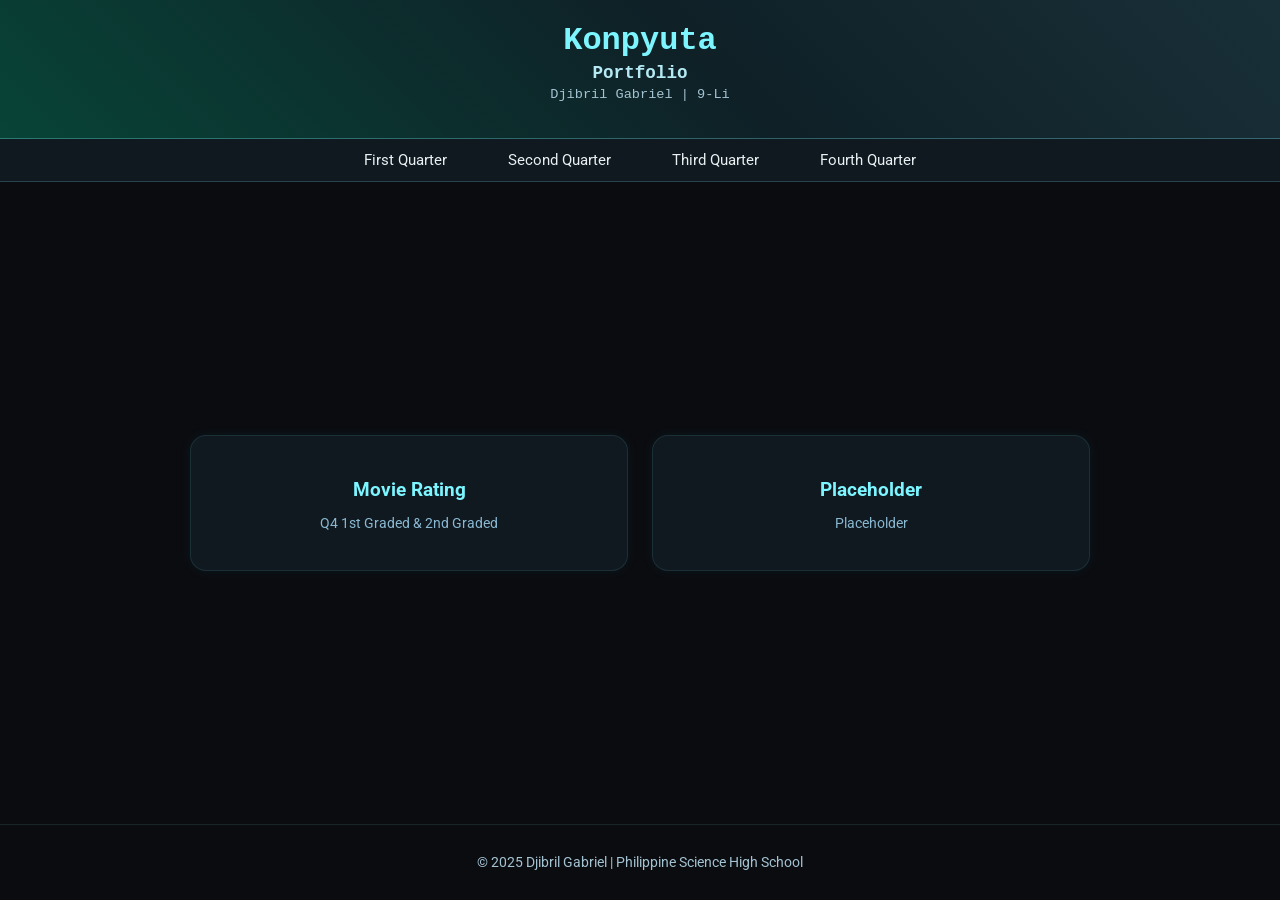
<file: index.html>
<!DOCTYPE html>
<html lang="en">

<head>
<meta charset="UTF-8">
<meta name="viewport" content="width=device-width, initial-scale=1.0" />
<meta name="description" content="Portfolio" />
<meta name="keywords" content="Portfolio, Projects, Web Development" />
<meta name="author" content="Djibril Gabriel" />

<title>CS3 SY25-26 Portfolio | Djibril Gabriel</title>

<link rel="icon" href="dpwh_logo.png" sizes="32x32" type="image/png" />
<link href="https://fonts.googleapis.com/css2?family=Roboto:wght@400;700&display=swap" rel="stylesheet">

<style>

body{
font-family:'Roboto',sans-serif;
background:#0B0C10;
color:#E8F0F2;
margin:0;
display:flex;
flex-direction:column;
min-height:100vh;
}

header{
font-family:'Courier New', monospace;
background:linear-gradient(45deg,#05503c,#0F2027,#203A43,#172d37,#00684c);
background-size:300% 300%;
animation:headerFlow 6s ease infinite;
text-align:center;
padding:1.4rem 1rem;
border-bottom:1px solid rgba(124,245,255,0.3);
}

@keyframes headerFlow{
0%{background-position:0% 50%;}
50%{background-position:100% 50%;}
100%{background-position:0% 50%;}
}

header h1{
font-size:2rem;
margin:0;
color:#7CF5FF;
}

header h2{
font-size:1.1rem;
margin:4px 0 0 0;
color:#B5EAF5;
}

header p{
font-size:0.85rem;
margin-top:4px;
color:#A4C3D2;
}

.navbar{
display:flex;
justify-content:center;
gap:25px;
background:#101820;
border-bottom:1px solid rgba(124,245,255,0.2);
position:sticky;
top:0;
}

.navbar a{
color:#E8F0F2;
padding:12px 18px;
text-decoration:none;
font-size:15px;
transition:0.25s;
}

.navbar a:hover{
background:#172d37;
color:#7CF5FF;
}

main{
flex:1;
display:flex;
justify-content:center;
align-items:center;
padding:3rem 2rem;
}

.project-links{
display:grid;
grid-template-columns:repeat(auto-fit,minmax(230px,1fr));
gap:1.5rem;
max-width:900px;
width:100%;
}

.project-card{
background:#101820;
border:1px solid rgba(124,245,255,0.1);
border-radius:16px;
padding:1.5rem;
text-align:center;
text-decoration:none;
color:#E8F0F2;
box-shadow:0 0 12px rgba(0,183,194,0.08);
transition:transform 0.25s ease, box-shadow 0.3s ease, border-color 0.3s ease;
}

.project-card:hover{
transform:translateY(-6px);
box-shadow:0 0 22px rgba(124,245,255,0.25);
border-color:rgba(124,245,255,0.4);
}

.project-card h3{
color:#7CF5FF;
margin-bottom:0.5rem;
}

.project-card p{
color:#89b8d0;
font-size:0.9rem;
}

footer{
text-align:center;
padding:1rem;
font-size:0.85rem;
color:#A4C3D2;
border-top:1px solid rgba(124,245,255,0.1);
}

</style>
</head>

<body>

<header>
<h1>Konpyuta</h1>
<h2>Portfolio</h2>
<p>Djibril Gabriel | 9-Li</p>
</header>

<nav class="navbar">
<a href="q1.html">First Quarter</a>
<a href="q2.html">Second Quarter</a>
<a href="q3.html">Third Quarter</a>
<a href="index.html">Fourth Quarter</a>
</nav>

<main>

<div class="project-links">

<a href="./public/Q4/q41gLithiumGabriel.html" class="project-card">
<h3>Movie Rating</h3>
<p>Q4 1st Graded & 2nd Graded</p>
</a>

<a href="#" class="project-card">
<h3>Placeholder</h3>
<p>Placeholder</p>
</a>

</div>

</main>

<footer>
<p>© 2025 Djibril Gabriel | Philippine Science High School</p>
</footer>

</body>
</html>
</file>
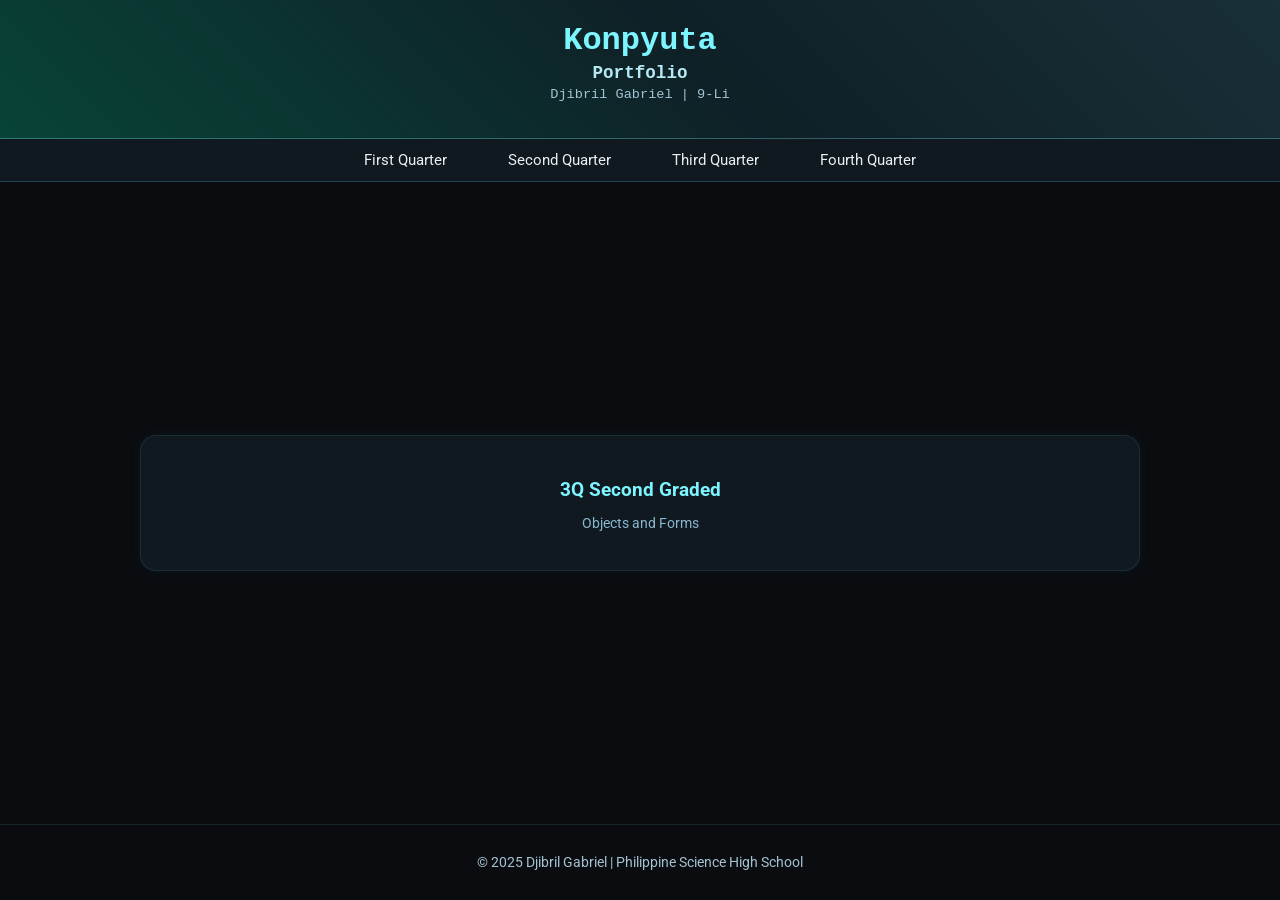
<file: public/index.html>
<!DOCTYPE html>
<html lang="en">

<head>
<meta charset="UTF-8">
<meta name="viewport" content="width=device-width, initial-scale=1.0" />
<meta name="description" content="Portfolio" />
<meta name="keywords" content="Portfolio, Projects, Web Development" />
<meta name="author" content="Djibril Gabriel" />

<title>Portfolio | Djibril Gabriel</title>

<link rel="icon" href="dpwh_logo.png" sizes="32x32" type="image/png" />

<link href="https://fonts.googleapis.com/css2?family=Roboto:wght@400;700&display=swap" rel="stylesheet">

<style>

body{
    font-family:'Roboto',sans-serif;
    background:#0B0C10;
    color:#E8F0F2;
    margin:0;
    display:flex;
    flex-direction:column;
    min-height:100vh;
}

/* HEADER */

header{
    font-family:'Courier New', monospace;
    background:linear-gradient(45deg,#05503c,#0F2027,#203A43,#172d37,#00684c);
    background-size:300% 300%;
    animation:headerFlow 6s ease infinite;
    text-align:center;
    padding:1.4rem 1rem;
    border-bottom:1px solid rgba(124,245,255,0.3);
}

@keyframes headerFlow{
    0%{background-position:0% 50%;}
    50%{background-position:100% 50%;}
    100%{background-position:0% 50%;}
}

header h1{
    font-size:2rem;
    margin:0;
    color:#7CF5FF;
}

header h2{
    font-size:1.1rem;
    margin:4px 0 0 0;
    color:#B5EAF5;
}

header p{
    font-size:0.85rem;
    margin-top:4px;
    color:#A4C3D2;
}

/* NAVBAR */

.navbar{
    display:flex;
    justify-content:center;
    gap:25px;
    background:#101820;
    border-bottom:1px solid rgba(124,245,255,0.2);
}

.navbar a{
    color:#E8F0F2;
    padding:12px 18px;
    text-decoration:none;
    font-size:15px;
    transition:0.25s;
}

.navbar a:hover{
    background:#172d37;
    color:#7CF5FF;
}

/* MAIN CONTENT */

main{
    flex:1;
    display:flex;
    justify-content:center;
    align-items:center;
    padding:2rem;
}

.project-links{
    display:grid;
    grid-template-columns:repeat(auto-fit,minmax(230px,1fr));
    gap:1.5rem;
    width:90%;
    max-width:1000px;
}

.project-card{
    background:#101820;
    border:1px solid rgba(124,245,255,0.1);
    border-radius:16px;
    padding:1.5rem;
    text-align:center;
    text-decoration:none;
    color:#E8F0F2;
    box-shadow:0 0 12px rgba(0,183,194,0.08);
    transition:transform 0.25s ease, box-shadow 0.3s ease, border-color 0.3s ease;
}

.project-card:hover{
    transform:translateY(-6px);
    box-shadow:0 0 22px rgba(124,245,255,0.25);
    border-color:rgba(124,245,255,0.4);
}

.project-card h3{
    color:#7CF5FF;
    margin-bottom:0.5rem;
}

.project-card p{
    color:#89b8d0;
    font-size:0.9rem;
}

/* FOOTER */

footer{
    text-align:center;
    padding:1rem;
    font-size:0.85rem;
    color:#A4C3D2;
    border-top:1px solid rgba(124,245,255,0.1);
}

</style>
</head>

<body>

<header>
<h1>Konpyuta</h1>
<h2>Portfolio</h2>
<p>Djibril Gabriel | 9-Li</p>
</header>

<nav class="navbar">
<a href="#">First Quarter</a>
<a href="#">Second Quarter</a>
<a href="#">Third Quarter</a>
<a href="#">Fourth Quarter</a>
</nav>

<main>

<div class="project-links">

<a href="./Q3/Q3_2GLithiumGabriel.html" class="project-card">
<h3>3Q Second Graded</h3>
<p>Objects and Forms</p>
</a>

</div>

</main>

<footer>
<p>© 2025 Djibril Gabriel | Philippine Science High School</p>
</footer>

</body>
</html>
</file>
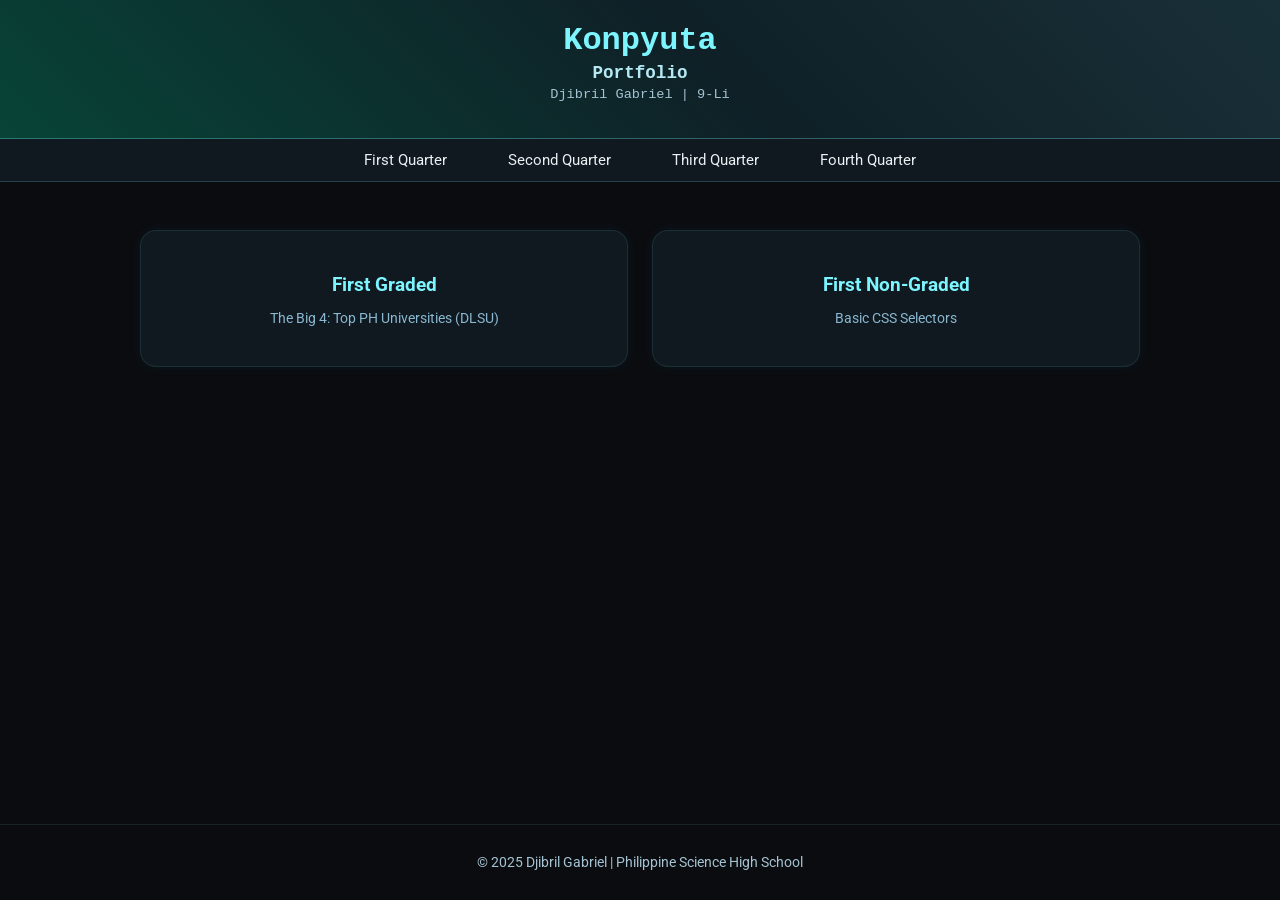
<file: q2.html>
<!DOCTYPE html>
<html lang="en">

<head>
<meta charset="UTF-8">
<meta name="viewport" content="width=device-width, initial-scale=1.0" />
<meta name="description" content="Portfolio" />
<meta name="keywords" content="Portfolio, Projects, Web Development" />
<meta name="author" content="Djibril Gabriel" />

<title>First Quarter | CS3 Portfolio</title>

<link rel="icon" href="dpwh_logo.png" sizes="32x32" type="image/png" />
<link href="https://fonts.googleapis.com/css2?family=Roboto:wght@400;700&display=swap" rel="stylesheet">

<style>

body{
font-family:'Roboto',sans-serif;
background:#0B0C10;
color:#E8F0F2;
margin:0;
display:flex;
flex-direction:column;
min-height:100vh;
}

header{
font-family:'Courier New', monospace;
background:linear-gradient(45deg,#05503c,#0F2027,#203A43,#172d37,#00684c);
background-size:300% 300%;
animation:headerFlow 6s ease infinite;
text-align:center;
padding:1.4rem 1rem;
border-bottom:1px solid rgba(124,245,255,0.3);
}

@keyframes headerFlow{
0%{background-position:0% 50%;}
50%{background-position:100% 50%;}
100%{background-position:0% 50%;}
}

header h1{
font-size:2rem;
margin:0;
color:#7CF5FF;
}

header h2{
font-size:1.1rem;
margin:4px 0 0 0;
color:#B5EAF5;
}

header p{
font-size:0.85rem;
margin-top:4px;
color:#A4C3D2;
}

.navbar{
display:flex;
justify-content:center;
gap:25px;
background:#101820;
border-bottom:1px solid rgba(124,245,255,0.2);
position:sticky;
top:0;
}

.navbar a{
color:#E8F0F2;
padding:12px 18px;
text-decoration:none;
font-size:15px;
transition:0.25s;
}

.navbar a:hover{
background:#172d37;
color:#7CF5FF;
}

main{
flex:1;
padding:3rem 2rem;
}

.page-title{
text-align:center;
margin-bottom:2rem;
color:#7CF5FF;
}

.project-links{
display:grid;
grid-template-columns:repeat(auto-fit,minmax(230px,1fr));
gap:1.5rem;
max-width:1000px;
margin:auto;
}

.project-card{
background:#101820;
border:1px solid rgba(124,245,255,0.1);
border-radius:16px;
padding:1.5rem;
text-align:center;
text-decoration:none;
color:#E8F0F2;
box-shadow:0 0 12px rgba(0,183,194,0.08);
transition:transform 0.25s ease, box-shadow 0.3s ease, border-color 0.3s ease;
}

.project-card:hover{
transform:translateY(-6px);
box-shadow:0 0 22px rgba(124,245,255,0.25);
border-color:rgba(124,245,255,0.4);
}

.project-card h3{
color:#7CF5FF;
margin-bottom:0.5rem;
}

.project-card p{
color:#89b8d0;
font-size:0.9rem;
}

footer{
text-align:center;
padding:1rem;
font-size:0.85rem;
color:#A4C3D2;
border-top:1px solid rgba(124,245,255,0.1);
}

</style>
</head>

<body>

<header>
<h1>Konpyuta</h1>
<h2>Portfolio</h2>
<p>Djibril Gabriel | 9-Li</p>
</header>

<nav class="navbar">
<a href="q1.html">First Quarter</a>
<a href="q2.html">Second Quarter</a>
<a href="q3.html">Third Quarter</a>
<a href="index.html">Fourth Quarter</a>
</nav>

<main>

<div class="project-links">
    <a href="./public/Q2/21GLithiumGabriel.html" class="project-card">
        <h3>First Graded</h3>
        <p>The Big 4: Top PH Universities (DLSU)</p>
    </a>
    <a href="./public/Q2/1NGLithiumGabriel.html" class="project-card">
        <h3>First Non-Graded</h3>
        <p>Basic CSS Selectors</p>
    </a>
</div>

</main>

<footer>
<p>© 2025 Djibril Gabriel | Philippine Science High School</p>
</footer>

</body>
</html>
</file>
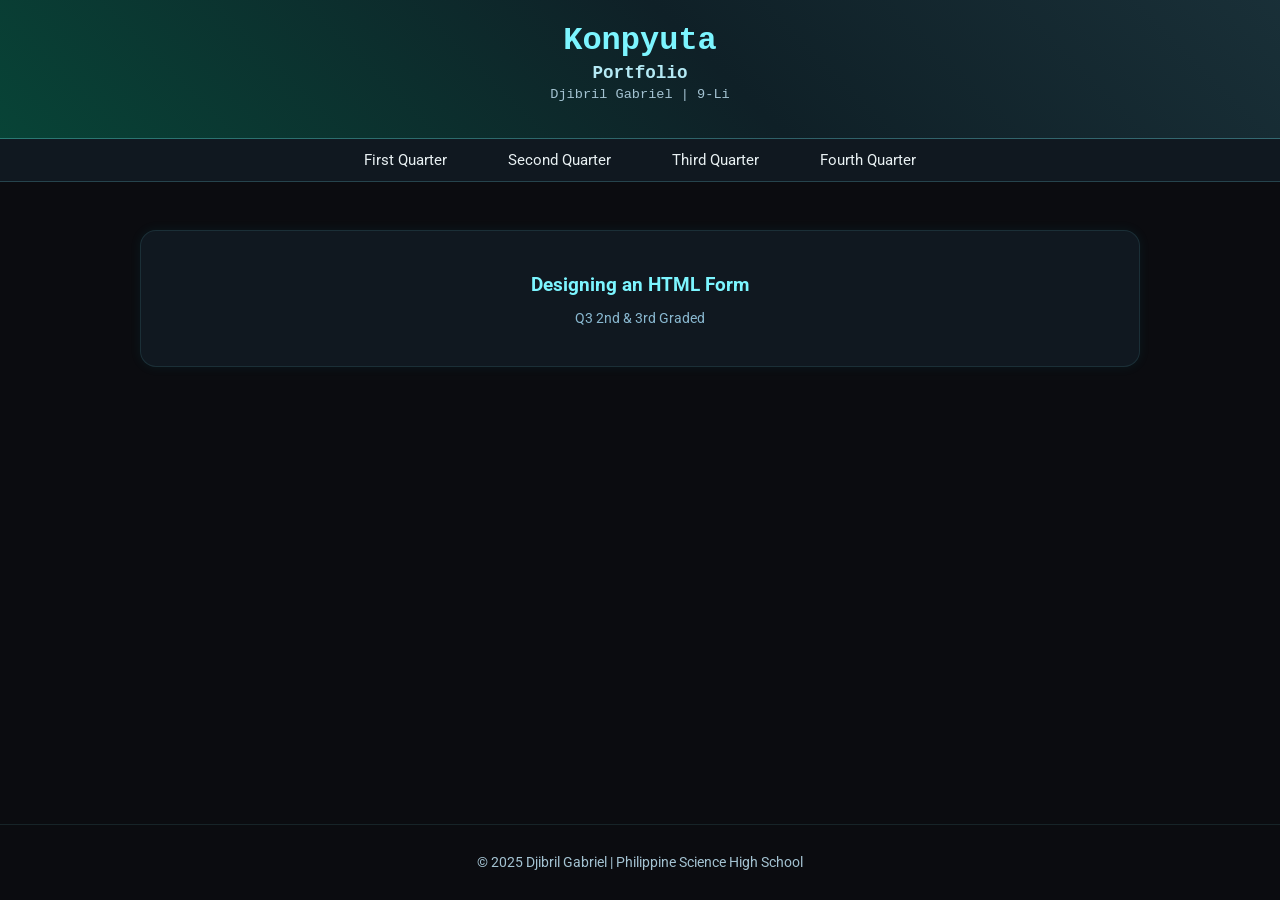
<file: q3.html>
<!DOCTYPE html>
<html lang="en">

<head>
<meta charset="UTF-8">
<meta name="viewport" content="width=device-width, initial-scale=1.0" />
<meta name="description" content="Portfolio" />
<meta name="keywords" content="Portfolio, Projects, Web Development" />
<meta name="author" content="Djibril Gabriel" />

<title>First Quarter | CS3 Portfolio</title>

<link rel="icon" href="dpwh_logo.png" sizes="32x32" type="image/png" />
<link href="https://fonts.googleapis.com/css2?family=Roboto:wght@400;700&display=swap" rel="stylesheet">

<style>

body{
font-family:'Roboto',sans-serif;
background:#0B0C10;
color:#E8F0F2;
margin:0;
display:flex;
flex-direction:column;
min-height:100vh;
}

header{
font-family:'Courier New', monospace;
background:linear-gradient(45deg,#05503c,#0F2027,#203A43,#172d37,#00684c);
background-size:300% 300%;
animation:headerFlow 6s ease infinite;
text-align:center;
padding:1.4rem 1rem;
border-bottom:1px solid rgba(124,245,255,0.3);
}

@keyframes headerFlow{
0%{background-position:0% 50%;}
50%{background-position:100% 50%;}
100%{background-position:0% 50%;}
}

header h1{
font-size:2rem;
margin:0;
color:#7CF5FF;
}

header h2{
font-size:1.1rem;
margin:4px 0 0 0;
color:#B5EAF5;
}

header p{
font-size:0.85rem;
margin-top:4px;
color:#A4C3D2;
}

.navbar{
display:flex;
justify-content:center;
gap:25px;
background:#101820;
border-bottom:1px solid rgba(124,245,255,0.2);
position:sticky;
top:0;
}

.navbar a{
color:#E8F0F2;
padding:12px 18px;
text-decoration:none;
font-size:15px;
transition:0.25s;
}

.navbar a:hover{
background:#172d37;
color:#7CF5FF;
}

main{
flex:1;
padding:3rem 2rem;
}

.page-title{
text-align:center;
margin-bottom:2rem;
color:#7CF5FF;
}

.project-links{
display:grid;
grid-template-columns:repeat(auto-fit,minmax(230px,1fr));
gap:1.5rem;
max-width:1000px;
margin:auto;
}

.project-card{
background:#101820;
border:1px solid rgba(124,245,255,0.1);
border-radius:16px;
padding:1.5rem;
text-align:center;
text-decoration:none;
color:#E8F0F2;
box-shadow:0 0 12px rgba(0,183,194,0.08);
transition:transform 0.25s ease, box-shadow 0.3s ease, border-color 0.3s ease;
}

.project-card:hover{
transform:translateY(-6px);
box-shadow:0 0 22px rgba(124,245,255,0.25);
border-color:rgba(124,245,255,0.4);
}

.project-card h3{
color:#7CF5FF;
margin-bottom:0.5rem;
}

.project-card p{
color:#89b8d0;
font-size:0.9rem;
}

footer{
text-align:center;
padding:1rem;
font-size:0.85rem;
color:#A4C3D2;
border-top:1px solid rgba(124,245,255,0.1);
}

</style>
</head>

<body>

<header>
<h1>Konpyuta</h1>
<h2>Portfolio</h2>
<p>Djibril Gabriel | 9-Li</p>
</header>

<nav class="navbar">
<a href="q1.html">First Quarter</a>
<a href="q2.html">Second Quarter</a>
<a href="q3.html">Third Quarter</a>
<a href="index.html">Fourth Quarter</a>
</nav>

<main>

<div class="project-links">
    <a href="./public/Q3/Q3_2GLithiumGabriel.html" class="project-card">
        <h3>Designing an HTML Form</h3>
        <p>Q3 2nd & 3rd Graded</p>
    </a>
</div>

</main>

<footer>
<p>© 2025 Djibril Gabriel | Philippine Science High School</p>
</footer>

</body>
</html>
</file>
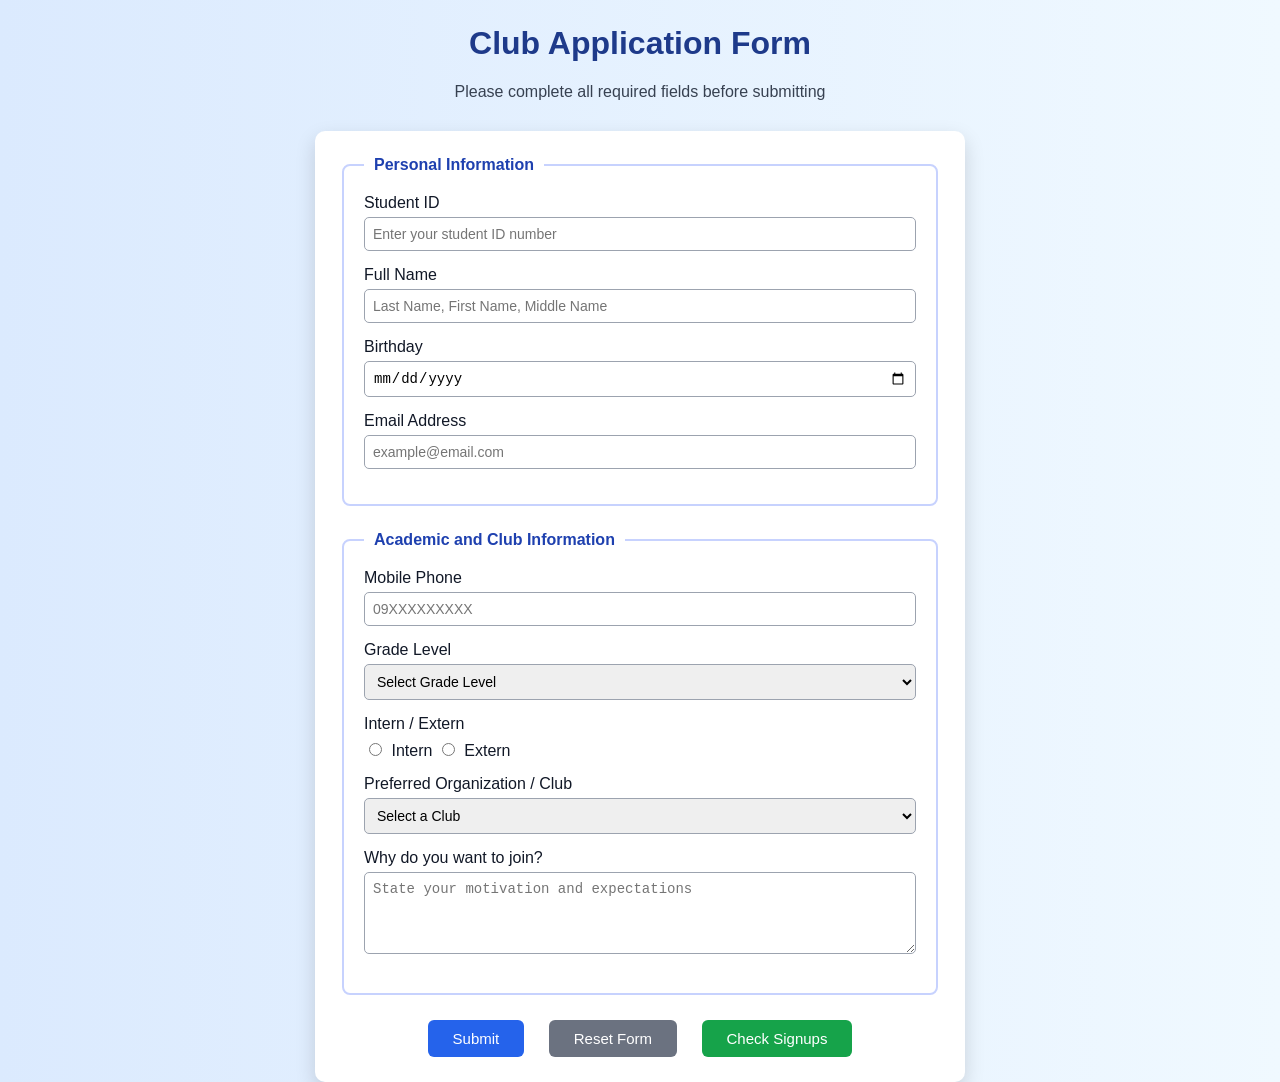
<file: public/Q3/Q3_2GLithiumGabriel.html>
<!DOCTYPE html>
<html lang="en">
<head>
    <meta charset="UTF-8">
    <title>Q3 2nd Graded Exercise</title>
    <meta name="description" content="Designing an HTML form">

    <style>
        *, *::before, *::after {
            box-sizing: border-box;
        }

        body {
            font-family: Arial, sans-serif;
            background: linear-gradient(to right, #dbeafe, #f0f9ff);
            margin: 0;
            padding: 0;
        }

        h1 {
            text-align: center;
            margin-top: 25px;
            color: #1e3a8a;
        }

        p.subtitle {
            text-align: center;
            color: #374151;
            margin-bottom: 30px;
        }

        form {
            width: 650px;
            margin: auto;
            padding: 25px;
            background-color: #ffffff;
            border-radius: 10px;
            box-shadow: 0 8px 20px rgba(0, 0, 0, 0.15);
        }

        fieldset {
            border: 2px solid #c7d2fe;
            margin-bottom: 25px;
            padding: 20px;
            border-radius: 8px;
        }

        legend {
            font-weight: bold;
            color: #1e40af;
            padding: 0 10px;
        }

        label {
            display: block;
            margin-bottom: 15px;
            color: #111827;
            font-weight: 500;
        }

        input, select, textarea {
            width: 100%;
            padding: 8px;
            margin-top: 5px;
            border-radius: 5px;
            border: 1px solid #9ca3af;
            font-size: 14px;
        }

        input:focus, select:focus, textarea:focus {
            outline: none;
            border: 2px solid #2563eb;
            background-color: #eff6ff;
        }

        input[type="radio"] {
            width: auto;
            margin-right: 5px;
        }

        .radio-group {
            margin-top: 5px;
        }

        .error {
            border: 2px solid #dc2626;
            background-color: #fee2e2;
        }

        .buttons {
            text-align: center;
            margin-top: 20px;
        }

        button {
            padding: 10px 25px;
            font-size: 15px;
            border: none;
            border-radius: 6px;
            cursor: pointer;
            margin: 0 10px;
        }

        button[type="submit"] {
            background-color: #2563eb;
            color: white;
        }

        button[type="reset"] {
            background-color: #6b7280;
            color: white;
        }

        button.check-signups {
            background-color: #16a34a;
            color: white;
        }

        button:hover {
            opacity: 0.9;
        }
    </style>

    <script>
        function checkEmpty(field) {
            if (field.value.trim() === "") field.classList.add("error");
            else field.classList.remove("error");
        }

        function handleSubmit(event) {
            event.preventDefault(); // prevent page reload
            if (!confirm("Do you want to submit your club application?")) return;

            const form = event.target;

            const signup = {
                studentID: form.studentID.value.trim(),
                fullName: form.fullName.value.trim(),
                birthday: form.birthday.value,
                email: form.email.value.trim(),
                mobilePhone: form.mobilePhone.value.trim(),
                gradeLevel: form.gradeLevel.value,
                status: form.status.value,
                club: form.club.value,
                reason: form.reason.value.trim()
            };

            let allSignups = JSON.parse(localStorage.getItem("clubSignups")) || [];
            allSignups.push(signup);
            localStorage.setItem("clubSignups", JSON.stringify(allSignups));

            alert("Your application has been submitted!");
            form.reset();
        }

        function confirmReset() {
            if (confirm("This will clear all fields. Do you want to continue?")) {
                document.querySelectorAll(".error").forEach(f => f.classList.remove("error"));
                return true;
            }
            return false;
        }

        function checkSignups() {
            window.location.href = "viewSignUps.html";
        }
    </script>
</head>

<body>

<h1>Club Application Form</h1>
<p class="subtitle">Please complete all required fields before submitting</p>

<form id="signupForm" onsubmit="handleSubmit(event)" onreset="return confirmReset()">

    <fieldset>
        <legend>Personal Information</legend>
        <label>
            Student ID
            <input type="number" name="studentID" placeholder="Enter your student ID number" required onblur="checkEmpty(this)">
        </label>
        <label>
            Full Name
            <input type="text" name="fullName" placeholder="Last Name, First Name, Middle Name" required onblur="checkEmpty(this)">
        </label>
        <label>
            Birthday
            <input type="date" name="birthday" required>
        </label>
        <label>
            Email Address
            <input type="email" name="email" placeholder="example@email.com" required>
        </label>
    </fieldset>

    <fieldset>
        <legend>Academic and Club Information</legend>
        <label>
            Mobile Phone
            <input type="text" name="mobilePhone" placeholder="09XXXXXXXXX" required onblur="checkEmpty(this)">
        </label>
        <label>
            Grade Level
            <select name="gradeLevel" required>
                <option value="">Select Grade Level</option>
                <option value="g7">7</option>
                <option value="g8">8</option>
                <option value="g9">9</option>
                <option value="g10">10</option>
                <option value="g11">11</option>
                <option value="g12">12</option>
            </select>
        </label>
        <label>
            Intern / Extern
            <div class="radio-group">
                <input type="radio" name="status" value="INT" required> Intern
                <input type="radio" name="status" value="EXT" required> Extern
            </div>
        </label>
        <label>
            Preferred Organization / Club
            <select name="club" required>
                <option value="">Select a Club</option>
                <option value="astro">AstroSoc</option>
                <option value="eng">Ellipsis</option>
                <option value="math">Math Club</option>
                <option value="res">SARS+</option>
                <option value="badminton">Volant</option>
            </select>
        </label>
        <label>
            Why do you want to join?
            <textarea name="reason" rows="4" placeholder="State your motivation and expectations" required onblur="checkEmpty(this)"></textarea>
        </label>
    </fieldset>

    <div class="buttons">
        <button type="submit">Submit</button>
        <button type="reset">Reset Form</button>
        <button type="button" class="check-signups" onclick="checkSignups()">Check Signups</button>
    </div>

</form>

</body>
</html>
</file>
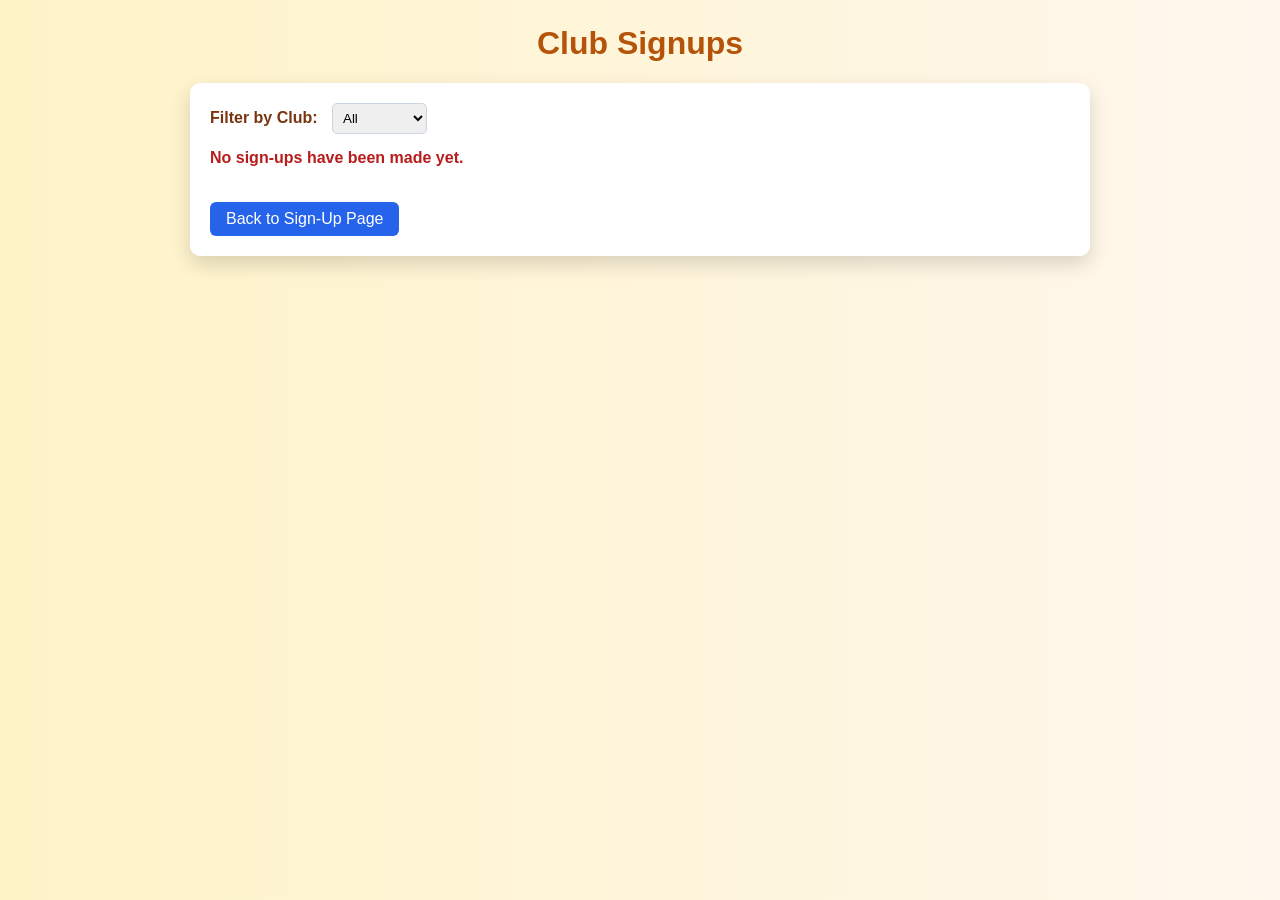
<file: public/Q3/viewSignUps.html>
<!DOCTYPE html>
<html lang="en">
<head>
    <meta charset="UTF-8">
    <title>View Club Signups</title>
    <meta name="description" content="View list of club signups">

    <style>
        *, *::before, *::after {
            box-sizing: border-box;
        }

        body {
            font-family: Arial, sans-serif;
            background: linear-gradient(to right, #fef3c7, #fff7ed);
            margin: 0;
            padding: 0;
        }

        h1 {
            text-align: center;
            margin-top: 25px;
            color: #b45309;
        }

        .container {
            width: 90%;
            max-width: 900px;
            margin: auto;
            padding: 20px;
            background-color: #ffffff;
            border-radius: 10px;
            box-shadow: 0 8px 20px rgba(0, 0, 0, 0.15);
        }

        label {
            font-weight: bold;
            color: #78350f;
        }

        select {
            padding: 6px;
            margin-left: 10px;
            border-radius: 5px;
            border: 1px solid #cbd5e1;
        }

        table {
            width: 100%;
            border-collapse: collapse;
            margin-top: 15px;
        }

        th, td {
            border: 1px solid #d1d5db;
            padding: 8px;
            text-align: left;
        }

        th {
            background-color: #fcd34d;
            color: #78350f;
        }

        tr:nth-child(even) {
            background-color: #fef3c7;
        }

        .total {
            margin-top: 15px;
            font-weight: bold;
            color: #92400e;
        }

        .message {
            margin-top: 15px;
            color: #b91c1c;
            font-weight: bold;
        }

        .back-link {
            display: inline-block;
            margin-top: 20px;
            padding: 8px 16px;
            background-color: #2563eb;
            color: white;
            text-decoration: none;
            border-radius: 6px;
        }

        .back-link:hover {
            opacity: 0.9;
        }
    </style>
</head>
<body>

<h1>Club Signups</h1>
<div class="container">

    <label for="clubFilter">Filter by Club:</label>
    <select id="clubFilter">
        <option value="all">All</option>
        <option value="astro">AstroSoc</option>
        <option value="eng">Ellipsis</option>
        <option value="math">Math Club</option>
        <option value="res">SARS+</option>
        <option value="badminton">Volant</option>
    </select>

    <div id="signupTableContainer"></div>
    <div id="totalSignups" class="total"></div>
    <a href="index.html" class="back-link">Back to Sign-Up Page</a>
</div>

<script>
    const clubFilter = document.getElementById("clubFilter");
    const tableContainer = document.getElementById("signupTableContainer");
    const totalDiv = document.getElementById("totalSignups");

    function loadSignups() {
        let allSignups = JSON.parse(localStorage.getItem("clubSignups")) || [];

        const selectedClub = clubFilter.value;

        // Filter signups
        let filtered = (selectedClub === "all") ? allSignups : allSignups.filter(s => s.club === selectedClub);

        // Clear previous content
        tableContainer.innerHTML = "";
        totalDiv.textContent = "";

        if (allSignups.length === 0) {
            tableContainer.innerHTML = '<div class="message">No sign-ups have been made yet.</div>';
            return;
        }

        if (filtered.length === 0) {
            tableContainer.innerHTML = `<div class="message">No sign-ups for this club yet.</div>`;
            totalDiv.textContent = `Total Sign-ups: 0`;
            return;
        }

        // Create table
        const table = document.createElement("table");
        const header = table.insertRow();
        ["Student ID", "Full Name", "Birthday", "Email", "Mobile", "Grade Level", "Status", "Club", "Reason"].forEach(text => {
            const th = document.createElement("th");
            th.textContent = text;
            header.appendChild(th);
        });

        // Fill table rows
        filtered.forEach(signup => {
            const row = table.insertRow();
            row.insertCell().textContent = signup.studentID;
            row.insertCell().textContent = signup.fullName;
            row.insertCell().textContent = signup.birthday;
            row.insertCell().textContent = signup.email;
            row.insertCell().textContent = signup.mobilePhone;
            row.insertCell().textContent = signup.gradeLevel;
            row.insertCell().textContent = signup.status;
            row.insertCell().textContent = signup.club;
            row.insertCell().textContent = signup.reason;
        });

        tableContainer.appendChild(table);
        totalDiv.textContent = `Total Sign-ups: ${filtered.length}`;
    }

    window.onload = loadSignups;
    clubFilter.addEventListener("change", loadSignups);
</script>

</body>
</html>
</file>
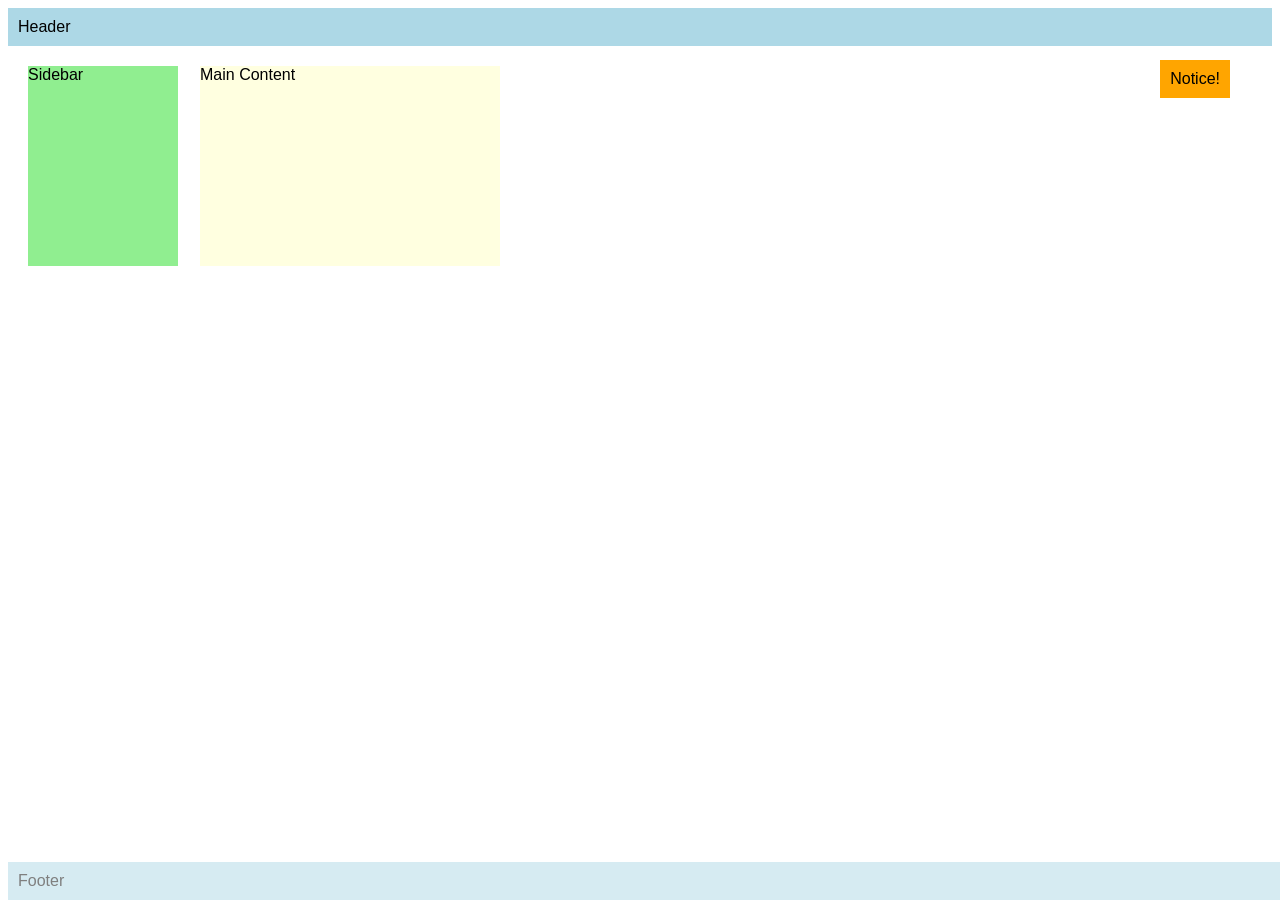
<file: public/Q4/9LiGabrielSeatwork2.html>
<!DOCTYPE html>
<html>
<head>
    <meta name="author" content="Djibril Gabriel" />
    <meta name="revised" content="26 March 2026" />
    <style>
        body {
            font-family: Arial, sans-serif;
        }
        .header, .footer {
            background: lightblue;
            padding: 10px;
        }
        .footer {
            opacity: 0.5;
            position: fixed; 
            bottom: 0; 
            width: 100%;
        }
        .sidebar {
            background: lightgreen;
            width: 150px;
            height: 200px;
            position: relative;
            top: 20px;
            left: 20px;
        }
        .content {
            background: lightyellow;
            width: 300px;
            height: 200px;
            position: absolute; 
            top: 66px; 
            left: 200px;
            z-index: 1;
            
        }
        .notice {
            position: absolute;
            top: 60px;
            right: 50px;
            background: orange;
            padding: 10px;
            z-index: 2;
        }       
    </style>
</head>
<body>
    <div class="header">Header</div>
    <div class="sidebar">Sidebar</div>
    <div class="content">Main Content</div>
    <div class="footer">Footer</div>
    <div class="notice">Notice!</div>
</body>
</html>
</file>
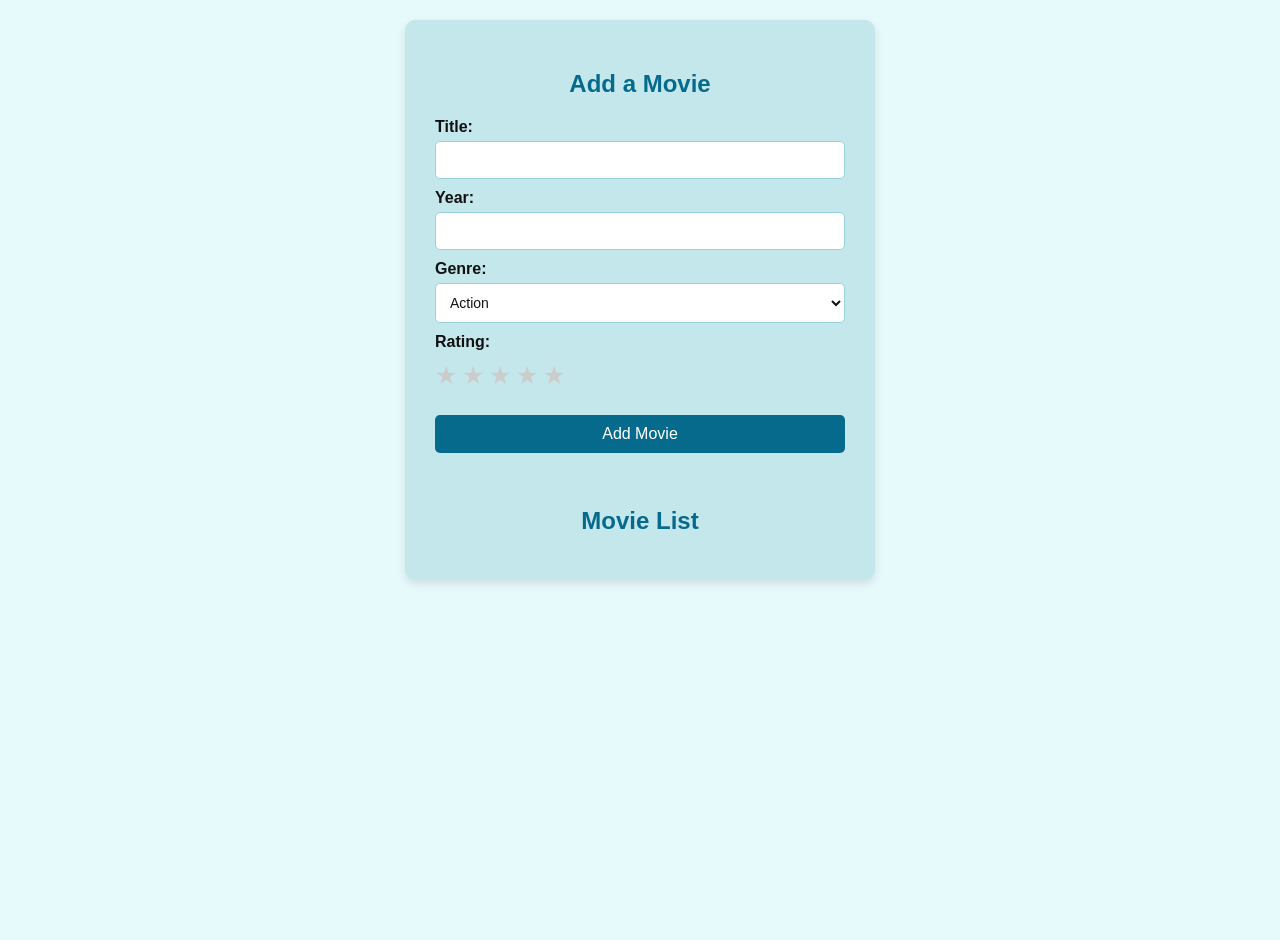
<file: public/Q4/q41gLithiumGabriel.html>
<!DOCTYPE html>
<html lang="en">
<head>
<meta charset="UTF-8">
<meta name="viewport" content="width=device-width, initial-scale=1.0">
<title>Movie Rating</title>
<style>
  :root {
    --lightest: #e6f9fb;
    --light: #c3e7eb;
    --medium: #99d2db;
    --dark: #066a8c;
    --text-dark: #111;
  }

  body {
    font-family: Arial, sans-serif;
    background-color: var(--lightest);
    display: flex;
    justify-content: center;
    align-items: flex-start;
    min-height: 100vh;
    color: var(--text-dark);
    margin: 20px 0;
  }

  .movie-form {
    background-color: var(--light);
    padding: 30px;
    border-radius: 10px;
    box-shadow: 0 4px 10px rgba(0,0,0,0.1);
    width: 410px;
  }

  .movie-form h2 {
    text-align: center;
    margin-bottom: 20px;
    color: var(--dark);
  }

  .movie-form label {
    display: block;
    margin: 10px 0 5px 0;
    color: var(--text-dark);
    font-weight: bold;
  }

  .movie-form input, 
  .movie-form select {
    width: 100%;
    padding: 10px;
    border: 1px solid var(--medium);
    border-radius: 5px;
    font-size: 14px;
    color: var(--text-dark);
    background-color: #fff;
    box-sizing: border-box;
  }

  .stars {
    display: flex;
    margin: 10px 0;
    cursor: pointer;
  }

  .stars span {
    font-size: 25px;
    color: #ccc;
    margin-right: 5px;
    transition: color 0.2s;
  }

  .stars span.selected {
    color: gold;
  }

  .movie-form button {
    width: 100%;
    padding: 10px;
    background-color: var(--dark);
    border: none;
    color: white;
    font-size: 16px;
    border-radius: 5px;
    margin-top: 15px;
    cursor: pointer;
    transition: background-color 0.2s;
  }

  .movie-form button:hover {
    background-color: var(--medium);
  }

  .movie-list {
    margin-top: 20px;
    padding-top: 10px;
  }

  .movie-list h3 {
    text-align: center;
    font-size: 24px;
    margin-bottom: 15px;
    color: var(--dark);
  }

  .movie-item {
    margin-bottom: 10px;
    padding: 10px 15px;
    background-color: var(--medium);
    border-radius: 5px;
    color: rgb(33, 8, 199);
    display: flex;
    justify-content: flex-start; 
    align-items: center;
    box-sizing: border-box;
    white-space: nowrap;
    overflow-x: auto;
    flex-wrap: wrap;
  }

 .movie-item button {
    margin-left: 8px;       
    padding: 2px 5px;      
    font-size: 12px;        
    line-height: 1;       
    height: auto;
    border-radius: 3px;
    cursor: pointer;
    color: white;
    border: none;
    width: auto;
    flex: 0 0 auto;
  }

  .movie-item button:hover {
    background-color: #d32f2f;
  }

  .movie-item span {
    color: gold; 
    margin-left: 2px; 
  }
</style>
</head>
<body>

<div class="movie-form">
  <h2>Add a Movie</h2>
  <label for="title">Title:</label>
  <input type="text" id="title">

  <label for="year">Year:</label>
  <input type="number" id="year">

  <label for="genre">Genre:</label>
  <select id="genre">
    <option>Action</option>
    <option>Comedy</option>
    <option>Drama</option>
    <option>Horror</option>
    <option>Fantasy</option>
  </select>

  <label>Rating:</label>
  <div class="stars">
    <span data-value="1">&#9733;</span>
    <span data-value="2">&#9733;</span>
    <span data-value="3">&#9733;</span>
    <span data-value="4">&#9733;</span>
    <span data-value="5">&#9733;</span>
  </div>

  <button id="addMovie">Add Movie</button>

  <div class="movie-list" id="movieList">
    <h3>Movie List</h3>
  </div>
</div>

<script>
const stars = document.querySelectorAll('.stars span');
let rating = 0;

// Star selection
stars.forEach(star => {
  star.addEventListener('click', () => {
    rating = star.dataset.value;
    stars.forEach(s => s.classList.remove('selected'));
    for(let i=0;i<rating;i++){
      stars[i].classList.add('selected');
    }
  });
});

const addMovieButton = document.getElementById('addMovie');
const movieList = document.getElementById('movieList');

// Add movie to localStorage
addMovieButton.addEventListener('click', () => {
  const title = document.getElementById('title').value.trim();
  const year = document.getElementById('year').value.trim();
  const genre = document.getElementById('genre').value;

  if(title && year && genre && rating > 0){
    let movies = JSON.parse(localStorage.getItem('movies') || '[]');

    // Find an existing movie with the same title (case-insensitive)
    const index = movies.findIndex(m => m.title.toLowerCase() === title.toLowerCase());

    if(index !== -1){
      // Update: changes movie information if the title already exists
      movies[index].year = year;
      movies[index].genre = genre;
      movies[index].rating = Math.round((Number(movies[index].rating) + Number(rating)) / 2);
    } else {
      // Create: adds a new movie if the title does not exist
      movies.push({title, year, genre, rating});
    }

    localStorage.setItem('movies', JSON.stringify(movies));
    displayMovies();
  }
});

// Lists movies from localStorage
function displayMovies(){
  movieList.innerHTML = '<h3>Movie List</h3>';
  const movies = JSON.parse(localStorage.getItem('movies') || '[]');

  movies.forEach((m, index) => {
    const div = document.createElement('div');
    div.className = 'movie-item';

    const textNode = document.createTextNode(`${m.title} (${m.year}) - ${m.genre}, Rating:`);
    
    const starsNode = document.createElement('span');
    starsNode.textContent = '★'.repeat(m.rating);

    // Delete button
    const deleteBtn = document.createElement('button');
    deleteBtn.textContent = 'Delete';
    deleteBtn.style.marginLeft = '10px';

    deleteBtn.addEventListener('click', () => {
      const confirmDelete = confirm(`Delete "${m.title}"?`);

      if(confirmDelete){
        let movies = JSON.parse(localStorage.getItem('movies') || '[]');
        movies.splice(index, 1); // remove item
        localStorage.setItem('movies', JSON.stringify(movies));
        displayMovies(); // refresh list
      }
    });

    div.appendChild(textNode);
    div.appendChild(starsNode);
    div.appendChild(deleteBtn);

    movieList.appendChild(div);
  });
}

displayMovies();
</script>

</body>
</html>
</file>
